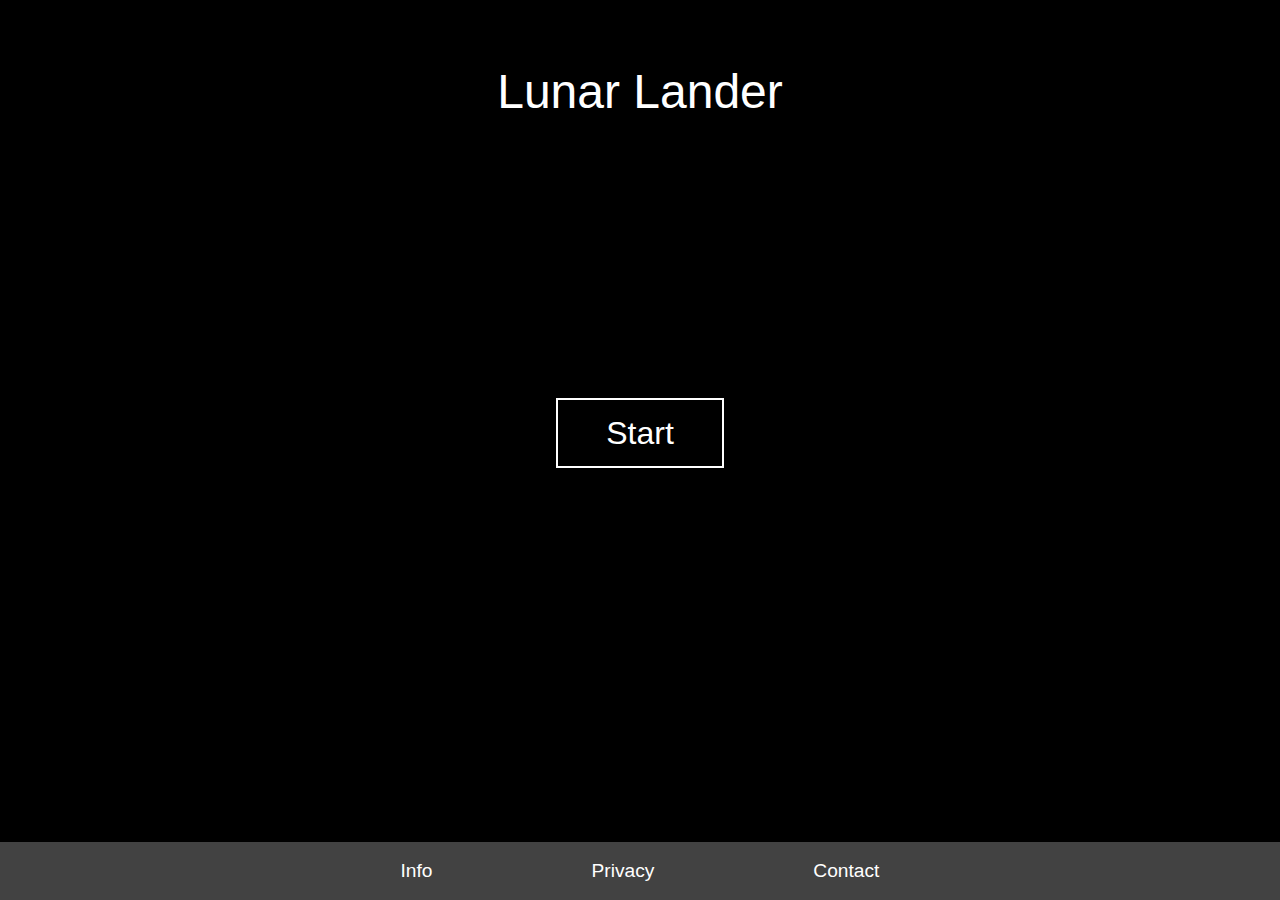
<file: index.html>
<!DOCTYPE html>

<html>

  <head>
    <meta HTTP-EQUIV="CONTENT-TYPE" CONTENT="text/html; charset=utf-8">
    <meta name="viewport" content="width=device-width">
    <title>Lunar Lander</title>
    <meta name="description" content="Remake of the textbased lunar landing game.">
    <meta name="keywords" content="Moon Lander, Lunar Lander, Lunar Landing Game, Jim Storer, Computer Game, hp 65, hp 67">
    <meta name="author" content="Stefan Trenkel">
    <link rel="stylesheet" type="text/css" href="css/main.css">
  </head>

  <body class="app-page">

    <div id="header">
      <a href="index.html">Lunar Lander</a>
    </div>

    <div class="content">

      <div class="content-center">

        <div id="text" class="text title"></div>
        <div id="control" class="control"></div>

        <div id="keyboard" class="keyboard">
          <div>
            <span id="nr1">1</span><span id="nr2">2</span><span id="nr3">3</span><span id="nr4">4</span><span id="nr5">5</span>
          </div>
          <div>
            <span id="nr6">6</span><span id="nr7">7</span><span id="nr8">8</span><span id="nr9">9</span><span id="nr0">0</span>
          </div>
        </div>

      </div>
    </div>

    <div class="templates">
      <!-- Templates werden per JS eingefuegt. Sie bekommen die id ohne "-template" -->
      <input id="start-template" class="input" type="button" value="Start"/>
      <input id="fuel-input-template" class="input" type="text"/>
    </div>

    <div id="footer">
      <a href="help.html">Info</a>
      <a href="privacy.html">Privacy</a>
      <a href="contact.html">Contact</a>
    </div>

  </body>

  <script src="js/Promise.js" type="text/javascript"></script>
  <script src="js/LanderMath.js" type="text/javascript"></script>
  <script src="js/main.js" type="text/javascript"></script>

</html>
</file>
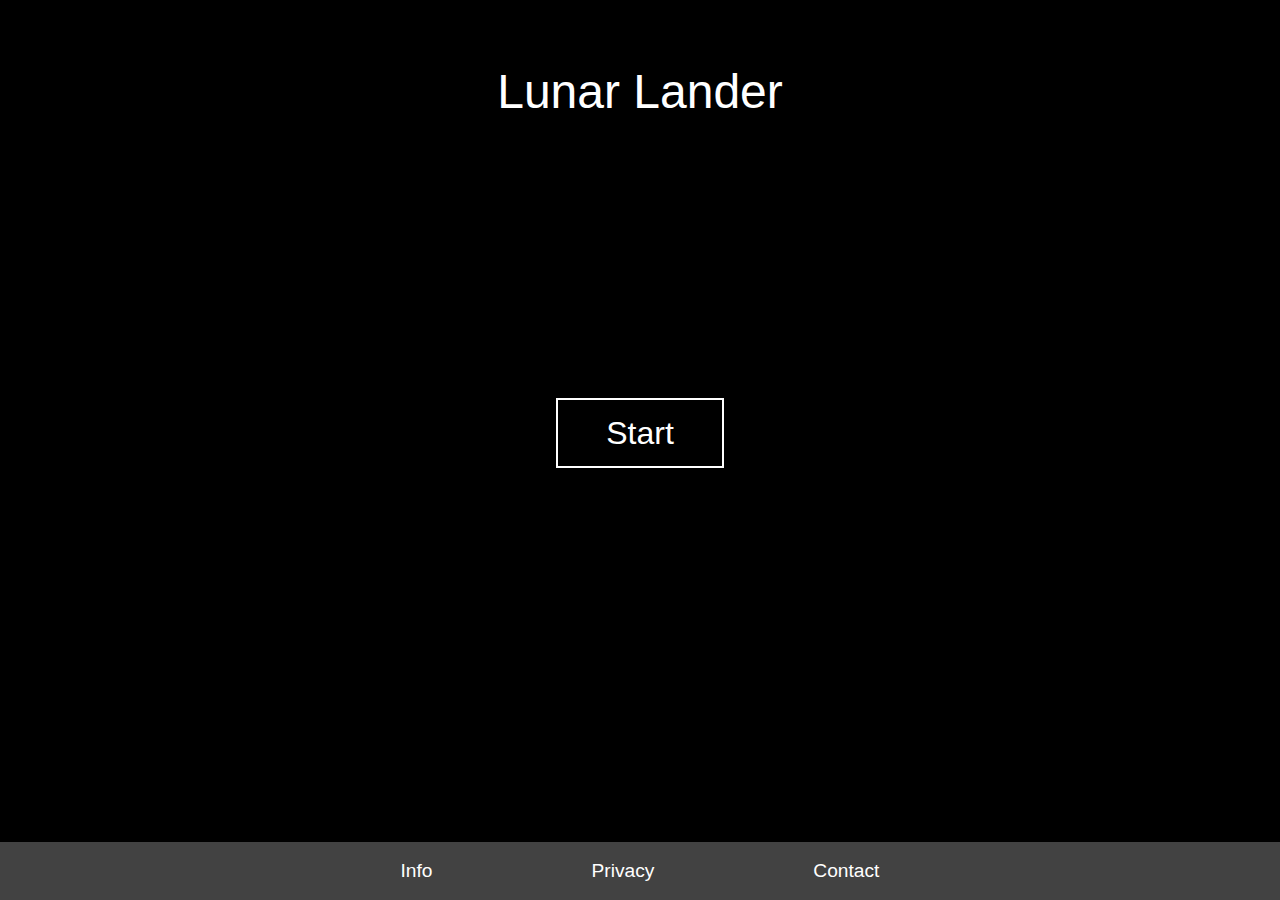
<file: www/index.html>
<!DOCTYPE html>

<html>

  <head>
    <meta HTTP-EQUIV="CONTENT-TYPE" CONTENT="text/html; charset=utf-8">
    <meta name="viewport" content="width=device-width">
    <title>Lunar Lander</title>
    <meta name="description" content="Remake of the textbased lunar landing game.">
    <meta name="keywords" content="Moon Lander, Lunar Lander, Lunar Landing Game, Jim Storer, Computer Game, HP 65, HP 67, FOCAL, DEC PDP-8 MINICOMPUTER, 1969">
    <meta name="author" content="Stefan Trenkel">
    <link rel="stylesheet" type="text/css" href="css/main.css">
  </head>

  <body class="app-page">

    <div id="header">
      <a href="index.html">Lunar Lander</a>
    </div>

    <div class="content">

      <div class="content-center">

        <div id="text" class="text title"></div>
        <div id="control" class="control"></div>

        <div id="keyboard" class="keyboard">
          <div>
            <span id="nr1">1</span><span id="nr2">2</span><span id="nr3">3</span><span id="nr4">4</span><span id="nr5">5</span>
          </div>
          <div>
            <span id="nr6">6</span><span id="nr7">7</span><span id="nr8">8</span><span id="nr9">9</span><span id="nr0">0</span>
          </div>
        </div>

      </div>
    </div>

    <div class="templates">
      <!-- Templates werden per JS eingefuegt. Sie bekommen die id ohne "-template" -->
      <input id="start-template" class="input" type="button" value="Start"/>
      <input id="fuel-input-template" class="input" type="text"/>
    </div>

    <div id="footer">
      <a href="info.html">Info</a>
      <a href="privacy.html">Privacy</a>
      <a href="contact.html">Contact</a>
    </div>

  </body>

  <script src="js/Promise.js" type="text/javascript"></script>
  <script src="js/LanderMath.js" type="text/javascript"></script>
  <script src="js/main.js" type="text/javascript"></script>

</html>
</file>
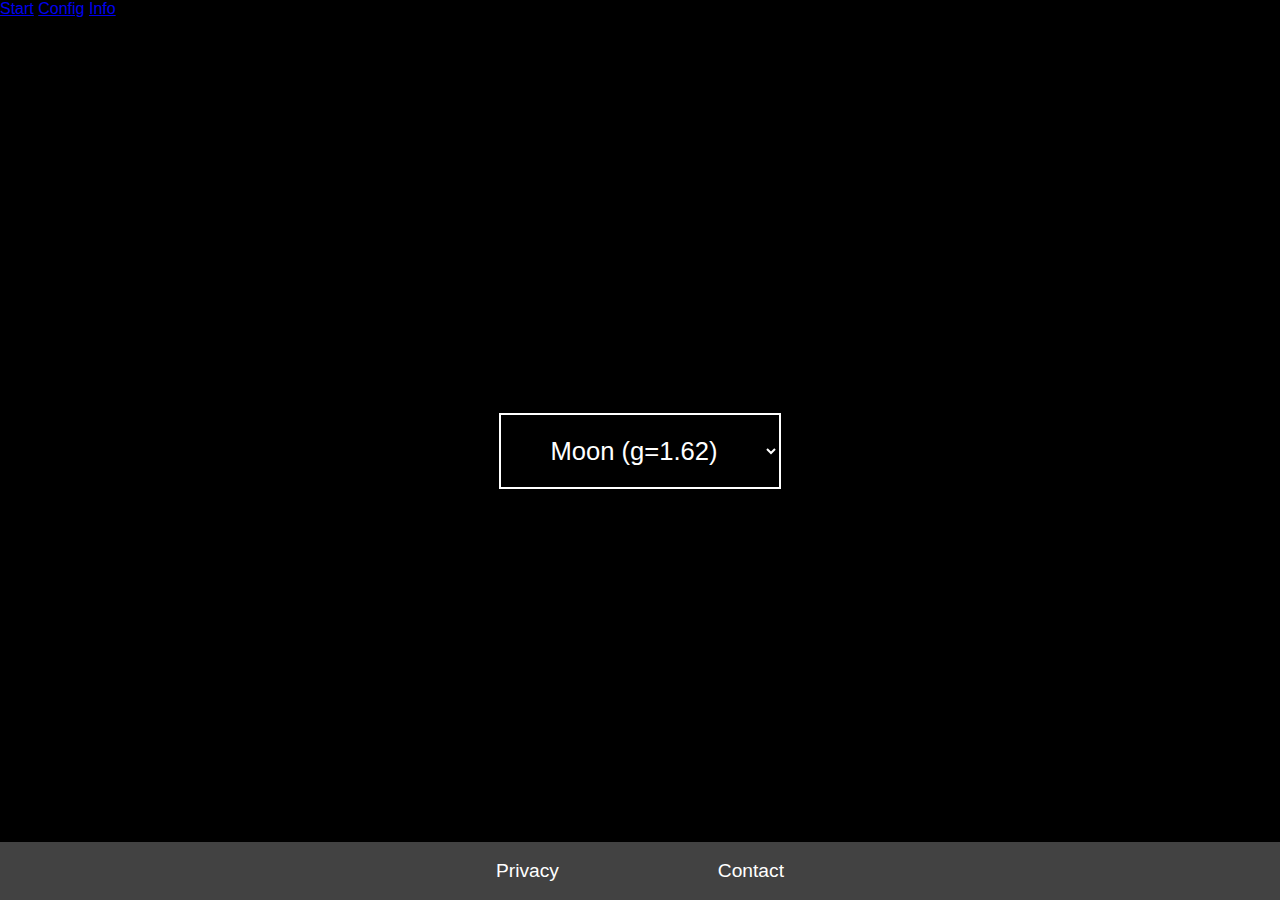
<file: conf.html>
<!DOCTYPE html>

<html>

  <head>
    <meta HTTP-EQUIV="CONTENT-TYPE" CONTENT="text/html; charset=utf-8">
    <meta name="viewport" content="width=device-width">
    <title>Lunar Lander</title>
    <meta name="description" content="Remake of the textbased lunar landing game.">
    <meta name="keywords" content="Moon Lander, Lunar Lander, Lunar Landing Game, Jim Storer, Computer Game, hp 65, hp 67">
    <meta name="author" content="Stefan Trenkel">
    <link rel="stylesheet" type="text/css" href="css/main.css">
  </head>

  <body class="app-page">

    <div class="navigation">
      <a href="index.html">Start</a>
      <a class="active" href="conf.html">Config</a>
      <a href="help.html">Info</a>
    </div>

    <div class="content">
      <div class="content-center">
        <div>
          <select id="planet-selection"></select>
        </div>
      </div>
    </div>

    <div id="footer">
      <a href="privacy.html">Privacy</a>
      <a href="contact.html">Contact</a>
    </div>

  </body>

  <script src="js/conf.js" type="text/javascript"></script>

</html>
</file>
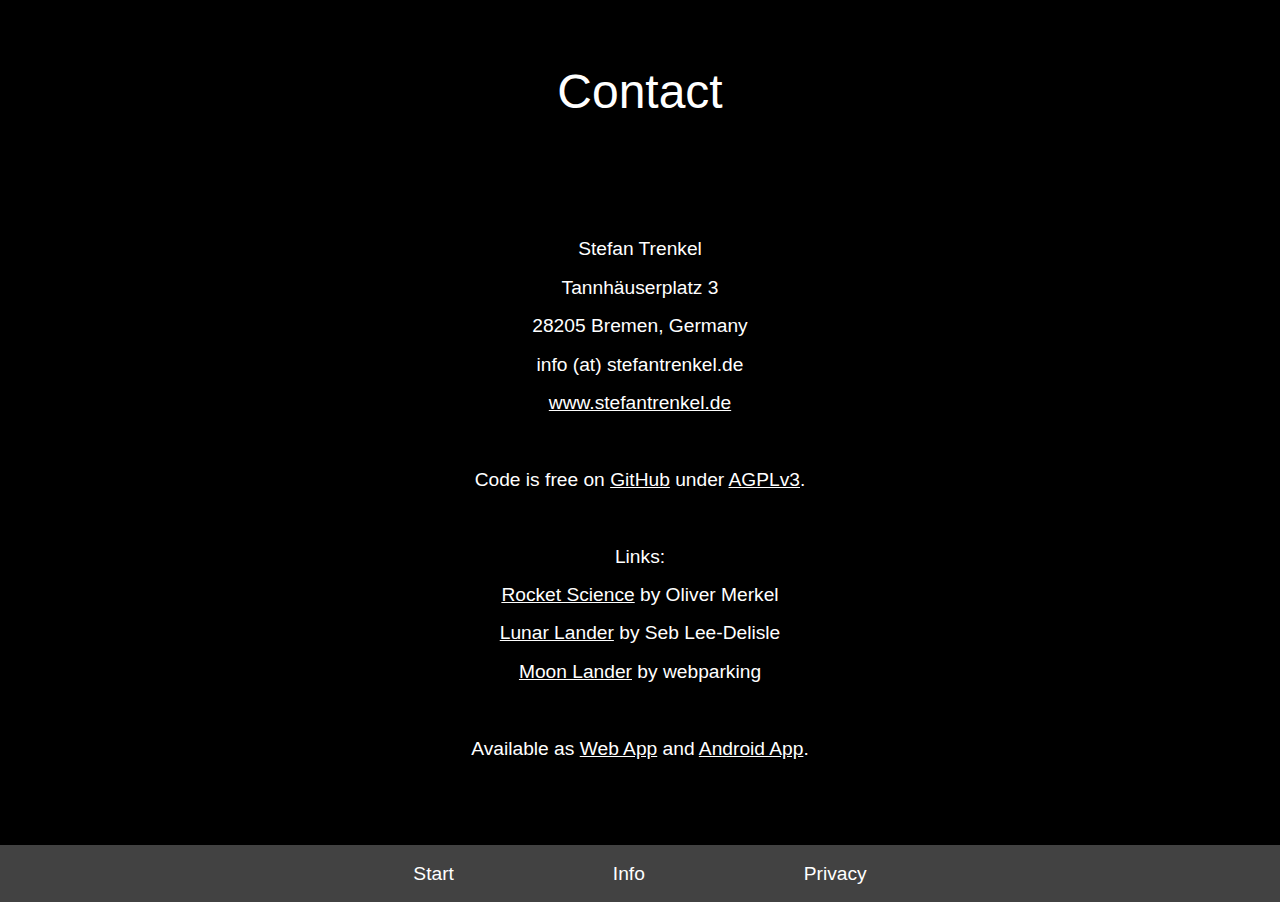
<file: contact.html>
<!DOCTYPE html>

<html>

<head>
  <meta HTTP-EQUIV="CONTENT-TYPE" CONTENT="text/html; charset=utf-8">
  <meta name="viewport" content="width=device-width">
  <title>Lunar Lander</title>
  <meta name="description" content="Remake of the textbased lunar landing game.">
  <meta name="keywords" content="Moon Lander, Lunar Lander, Lunar Landing Game, Jim Storer, Computer Game, hp 65, hp 67">
  <meta name="author" content="Stefan Trenkel">
  <link rel="stylesheet" type="text/css" href="css/main.css">
</head>

<body class="text-page">

  <div id="header">
    <a href="index.html">Contact</a>
  </div>

  <div class="content">
    Stefan Trenkel<br>
    Tannhäuserplatz 3<br>28205 Bremen, Germany<br>
    info (at) stefantrenkel.de<br>
    <a href="http://www.stefantrenkel.de">www.stefantrenkel.de</a>
    <br><br>
    Code is free on <a href="https://github.com/strenkel/lunarlander">GitHub</a>
    under <a href="https://www.gnu.org/licenses/agpl-3.0.en.html">AGPLv3</a>.
    <br><br>
    Links:
    <br>
    <a href="http://omerkel.github.io/rocketscience/html5/src/">Rocket Science</a> by Oliver Merkel<br>
    <a href="http://moonlander.seb.ly/">Lunar Lander</a> by Seb Lee-Delisle<br>
    <a href="http://moonlander.eu/">Moon Lander</a> by webparking
    <br><br>
    Available as <a href="http://www.lunarlander.de">Web App</a> and
    <a href="https://play.google.com/store/apps/details?id=de.stefantrenkel.lunarlander">Android App</a>.
  </div>

  <div id="footer">
    <a href="index.html">Start</a>
    <a href="help.html">Info</a>
    <a href="privacy.html">Privacy</a>
  </div>

</body>

</html>
</file>
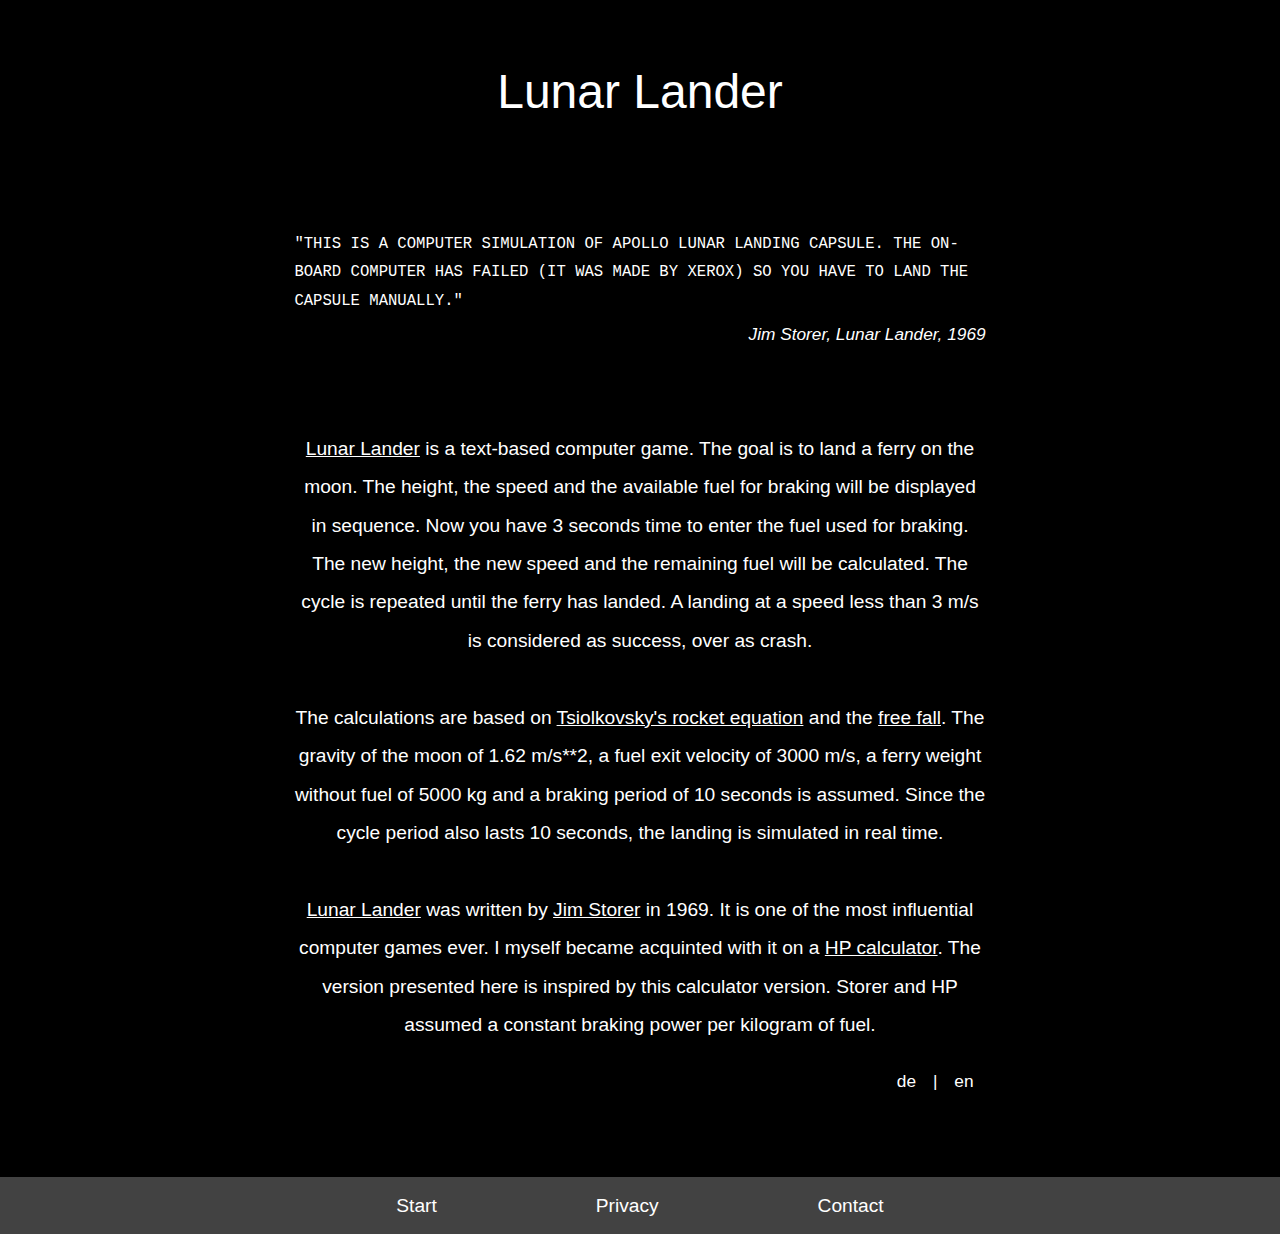
<file: help.html>
<!DOCTYPE html>

<html>

<head>
  <meta HTTP-EQUIV="CONTENT-TYPE" CONTENT="text/html; charset=utf-8">
  <meta name="viewport" content="width=device-width">
  <title>Lunar Lander</title>
  <meta name="description" content="Remake of the textbased lunar landing game.">
  <meta name="keywords" content="Moon Lander, Lunar Lander, Lunar Landing Game, Jim Storer, Computer Game, hp 65, hp 67">
  <meta name="author" content="Stefan Trenkel">
  <link rel="stylesheet" type="text/css" href="css/main.css">
</head>

<body class="text-page">

  <div id="header">
    <a href="index.html">Lunar Lander</a>
  </div>

  <div class="content">

    <div class="quotation">
      "THIS IS A COMPUTER SIMULATION OF APOLLO LUNAR LANDING CAPSULE. THE ON-BOARD COMPUTER HAS FAILED (IT WAS MADE BY
      XEROX) SO YOU HAVE TO LAND THE CAPSULE MANUALLY."
    </div>
    <div class="author">
      Jim Storer, Lunar Lander, 1969
    </div>
    <br>
    <br>
    <div id="text-de">
      <a href="https://de.wikipedia.org/wiki/Lunar_Lander">Lunar Lander</a> ist ein textbasiertes Computerspiel.
      Ziel ist es, mit einer Fähre auf dem Mond zu landen. Angezeigt werden nacheinander die Höhe, die Geschwindigkeit
      und der zur Bremsung verfügbare Treibstoff der Fähre.
      Anschließend hat man 3 Sekunden Zeit, den eingesetzten Treibstoff zur Bremsung einzugeben.
      Daraufhin wird die neue Höhe, die neue Geschwindigkeit und der verbleibende Treibstoff berechnet.
      Nun wiederholt sich der Zyklus bis die Fähre gelandet ist. Eine Landung mit einer Geschwindigkeit
      unter 3&nbsp;m/s gilt als Erfolg, darüber als Crash.
      <br>
      <br> Die Berechnungen basieren auf der
      <a href="http://de.wikipedia.org/wiki/Raketengrundgleichung">Raketengrundgleichung</a>
      und dem <a href="http://de.wikipedia.org/wiki/Freier_Fall">freien Fall</a>.
      Die Bremsleistung pro Kilogramm Treibstoff nimmt so mit abnehmendem Fährengesamtgewicht zu.
      Zugrunde liegt die Gravitation des Mondes von 1,62&nbsp;m/s**2, eine Austrittsgeschwindigkeit des Treibstoffes von
      3.000&nbsp;m/s, ein Fährengewicht ohne Treibstoff von 5.000&nbsp;kg und eine Bremsdauer je Zyklus von 10 Sekunden.
      Da die Zyklusdauer ebenfalls 10 Sekunden beträgt, wird die Landung in Echtzeit simuliert.
      <br>
      <br>
      <a href="http://www.technologizer.com/2009/07/19/lunar-lander/">Lunar Lander</a> wurde 1969 von
      <a href="http://www.cs.brandeis.edu/~storer/">Jim Storer</a> geschrieben. Es ist eines der einflußreichsten
      Computerspiele aller Zeiten.
      Ich selbst habe es in den 70ziger Jahren auf einem <a href="http://www.hpmuseum.org/">HP Taschenrechner</a>
      kennen gelernt. Die hier vorgestellte Version ist dieser Taschenrechner-Version nachempfunden.
      Sowohl bei Storer als auch bei HP wurde eine konstante Bremsleistungen pro Kilogramm Treibstoff unterstellt.
    </div>
    <div id="text-en">
      <a href="https://en.wikipedia.org/wiki/Lunar_Lander_%28video_game_series%29">Lunar Lander</a> is a text-based
      computer game. The goal is to land a ferry on the moon. The height, the speed and
      the available fuel for braking will be displayed in sequence. Now you have 3 seconds time
      to enter the fuel used for braking. The new height, the new speed and the remaining fuel will be calculated.
      The cycle is repeated until the ferry has landed. A landing at a speed less than 3 m/s is considered as success,
      over as crash.
      <br>
      <br> The calculations are based on
      <a href="https://en.wikipedia.org/wiki/Tsiolkovsky_rocket_equation">Tsiolkovsky's rocket equation</a>
      and the <a href="https://en.wikipedia.org/wiki/Free_fall">free fall</a>. The gravity of the moon of 1.62&nbsp;m/s**2,
      a fuel exit velocity of 3000&nbsp;m/s, a ferry weight without fuel of 5000&nbsp;kg and a braking period of 10 seconds is
      assumed. Since the cycle period also lasts 10 seconds, the landing is simulated in real time.
      <br>
      <br>
      <a href="http://www.technologizer.com/2009/07/19/lunar-lander/">Lunar Lander</a> was written by
      <a href="http://www.cs.brandeis.edu/~storer/">Jim Storer</a> in 1969. It is one of the most influential computer
      games ever. I myself became acquinted with it on
      a <a href="http://www.hpmuseum.org/">HP calculator</a>. The version presented here is inspired by this calculator
      version. Storer and HP assumed a constant braking power per kilogram of fuel.
    </div>

    <div id="language-switch"><span id="lang-de">de</span> | <span id="lang-en">en</span></div>

  </div>

  <div id="footer">
    <a href="index.html">Start</a>
    <a href="privacy.html">Privacy</a>
    <a href="contact.html">Contact</a>
  </div>

</body>
<script src="js/lang.js" type="text/javascript"></script>

</html>
</file>
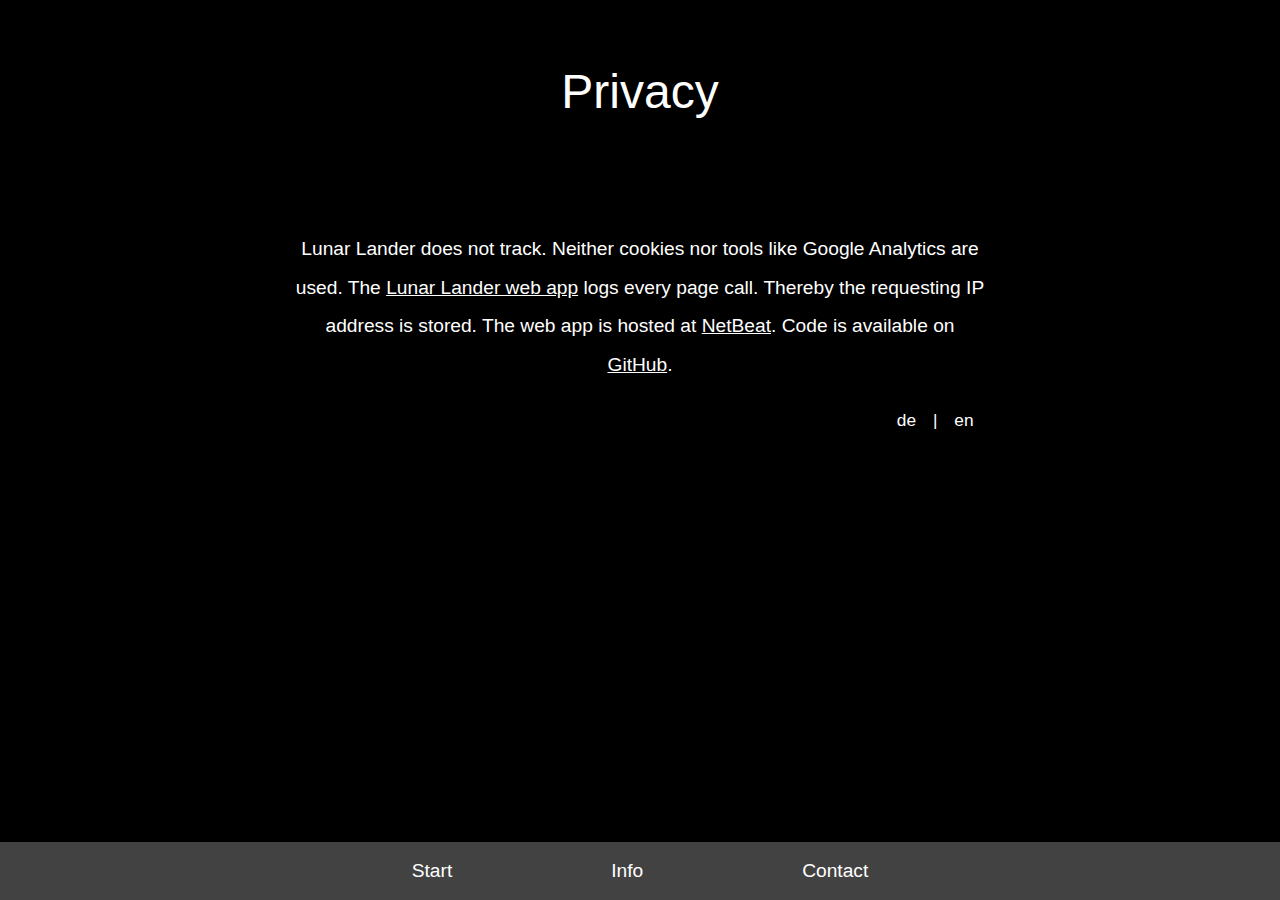
<file: privacy.html>
<!DOCTYPE html>

<html>

<head>
  <meta HTTP-EQUIV="CONTENT-TYPE" CONTENT="text/html; charset=utf-8">
  <meta name="viewport" content="width=device-width">
  <title>Lunar Lander</title>
  <meta name="description" content="Remake of the textbased lunar landing game.">
  <meta name="keywords" content="Moon Lander, Lunar Lander, Lunar Landing Game, Jim Storer, Computer Game, hp 65, hp 67">
  <meta name="author" content="Stefan Trenkel">
  <link rel="stylesheet" type="text/css" href="css/main.css">
</head>

<body class="text-page">

  <div id="header">
    <a href="index.html">Privacy</a>
  </div>

  <div class="content">

    <div id="text-de">
      Lunar Lander trackt nicht. Es werden weder Cookies noch Analyse-Tools
      wie Google Analytics verwendet. Die <a href="http://www.lunarlander.de">Lunar Lander Web-App</a> loggt
      jeden Seitenaufruf. Dabei wird die anfragende IP-Adresse gespeichert. Die Web-App
      ist bei <a href="http://www.netbeat.de/">NetBeat</a> gehostet. Der Code steht auf
      <a href="https://github.com/strenkel/lunarlander">GitHub</a> zur Verfügung.
    </div>
    <div id="text-en">
      Lunar Lander does not track. Neither cookies nor tools like Google Analytics are used.
      The <a href="http://www.lunarlander.de">Lunar Lander web app</a> logs every page call.
      Thereby the requesting IP address is stored.
      The web app is hosted at <a href="http://www.netbeat.de/">NetBeat</a>.
      Code is available on <a href="https://github.com/strenkel/lunarlander">GitHub</a>.
    </div>

    <div id="language-switch"><span id="lang-de">de</span> | <span id="lang-en">en</span></div>

  </div>

  <div id="footer">
    <a href="index.html">Start</a>
    <a href="help.html">Info</a>
    <a href="contact.html">Contact</a>
  </div>

</body>
<script src="js/lang.js" type="text/javascript"></script>

</html>
</file>
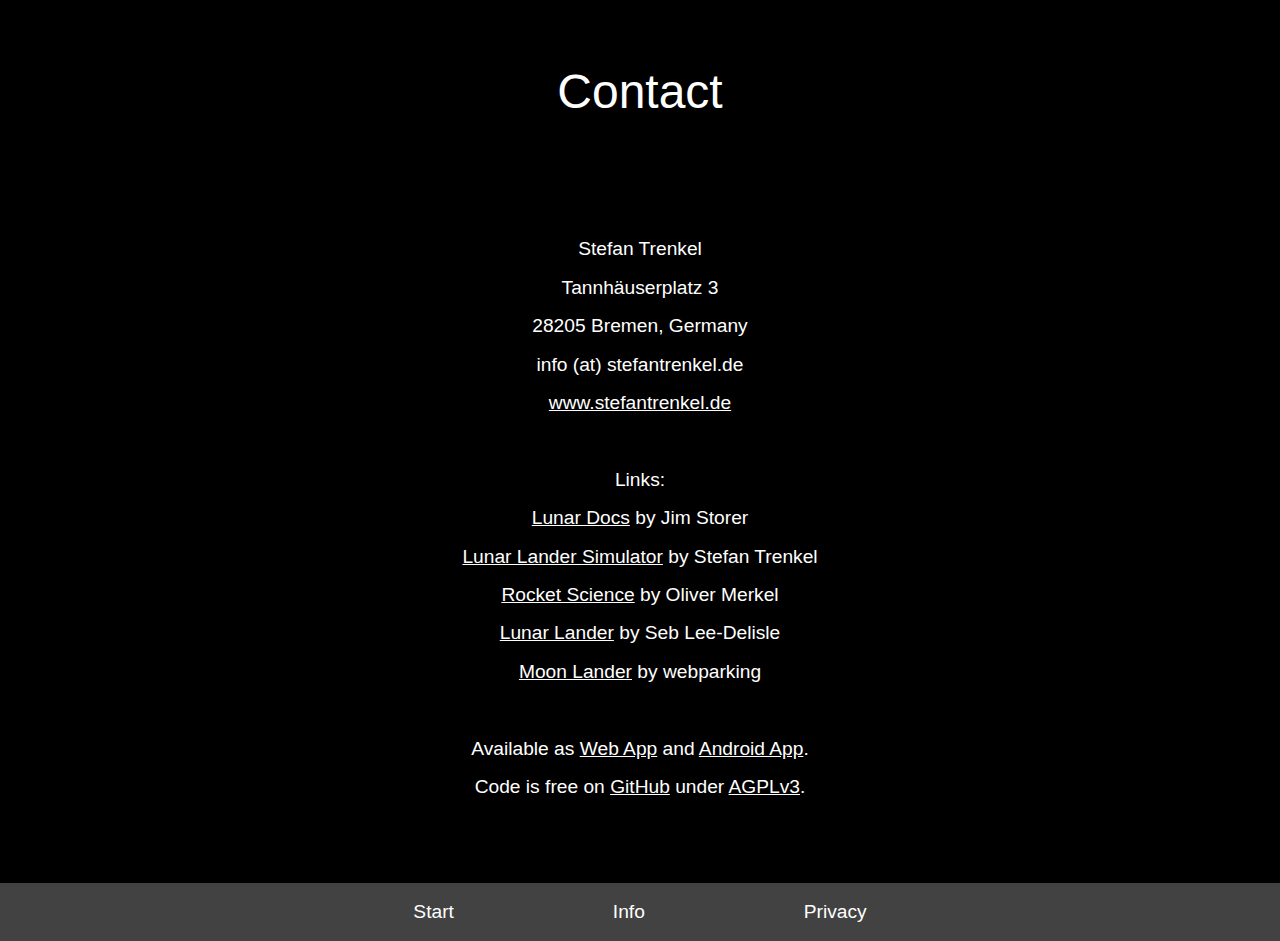
<file: www/contact.html>
<!DOCTYPE html>

<html>

<head>
  <meta HTTP-EQUIV="CONTENT-TYPE" CONTENT="text/html; charset=utf-8">
  <meta name="viewport" content="width=device-width">
  <title>Lunar Lander</title>
  <meta name="description" content="Remake of the textbased lunar landing game.">
  <meta name="keywords" content="Moon Lander, Lunar Lander, Lunar Landing Game, Jim Storer, Computer Game, HP 65, HP 67, FOCAL, DEC PDP-8 MINICOMPUTER, 1969">
  <meta name="author" content="Stefan Trenkel">
  <link rel="stylesheet" type="text/css" href="css/main.css">
</head>

<body class="text-page">

  <div id="header">
    <a href="index.html">Contact</a>
  </div>

  <div class="content">
    Stefan Trenkel<br>
    Tannhäuserplatz 3<br>28205 Bremen, Germany<br>
    info (at) stefantrenkel.de<br>
    <a href="https://www.stefantrenkel.de">www.stefantrenkel.de</a>
    <br><br>
    Links:
    <br>
    <a href="https://www.cs.brandeis.edu/~storer/LunarLander/LunarLander.html">Lunar Docs</a> by Jim Storer<br>
    <a href="https://lunar69.uber.space">Lunar Lander Simulator</a> by Stefan Trenkel<br>
    <a href="http://omerkel.github.io/rocketscience/html5/src/">Rocket Science</a> by Oliver Merkel<br>
    <a href="http://moonlander.seb.ly/">Lunar Lander</a> by Seb Lee-Delisle<br>
    <a href="http://moonlander.eu/">Moon Lander</a> by webparking
    <br><br>
    Available as <a href="https://lulander.uber.space">Web App</a> and
    <a href="https://play.google.com/store/apps/details?id=de.stefantrenkel.lunarlander">Android App</a>.<br>
    Code is free on <a href="https://github.com/strenkel/lunarlander">GitHub</a>
    under <a href="https://www.gnu.org/licenses/agpl-3.0.en.html">AGPLv3</a>.
  </div>

  <div id="footer">
    <a href="index.html">Start</a>
    <a href="info.html">Info</a>
    <a href="privacy.html">Privacy</a>
  </div>

</body>

</html>
</file>
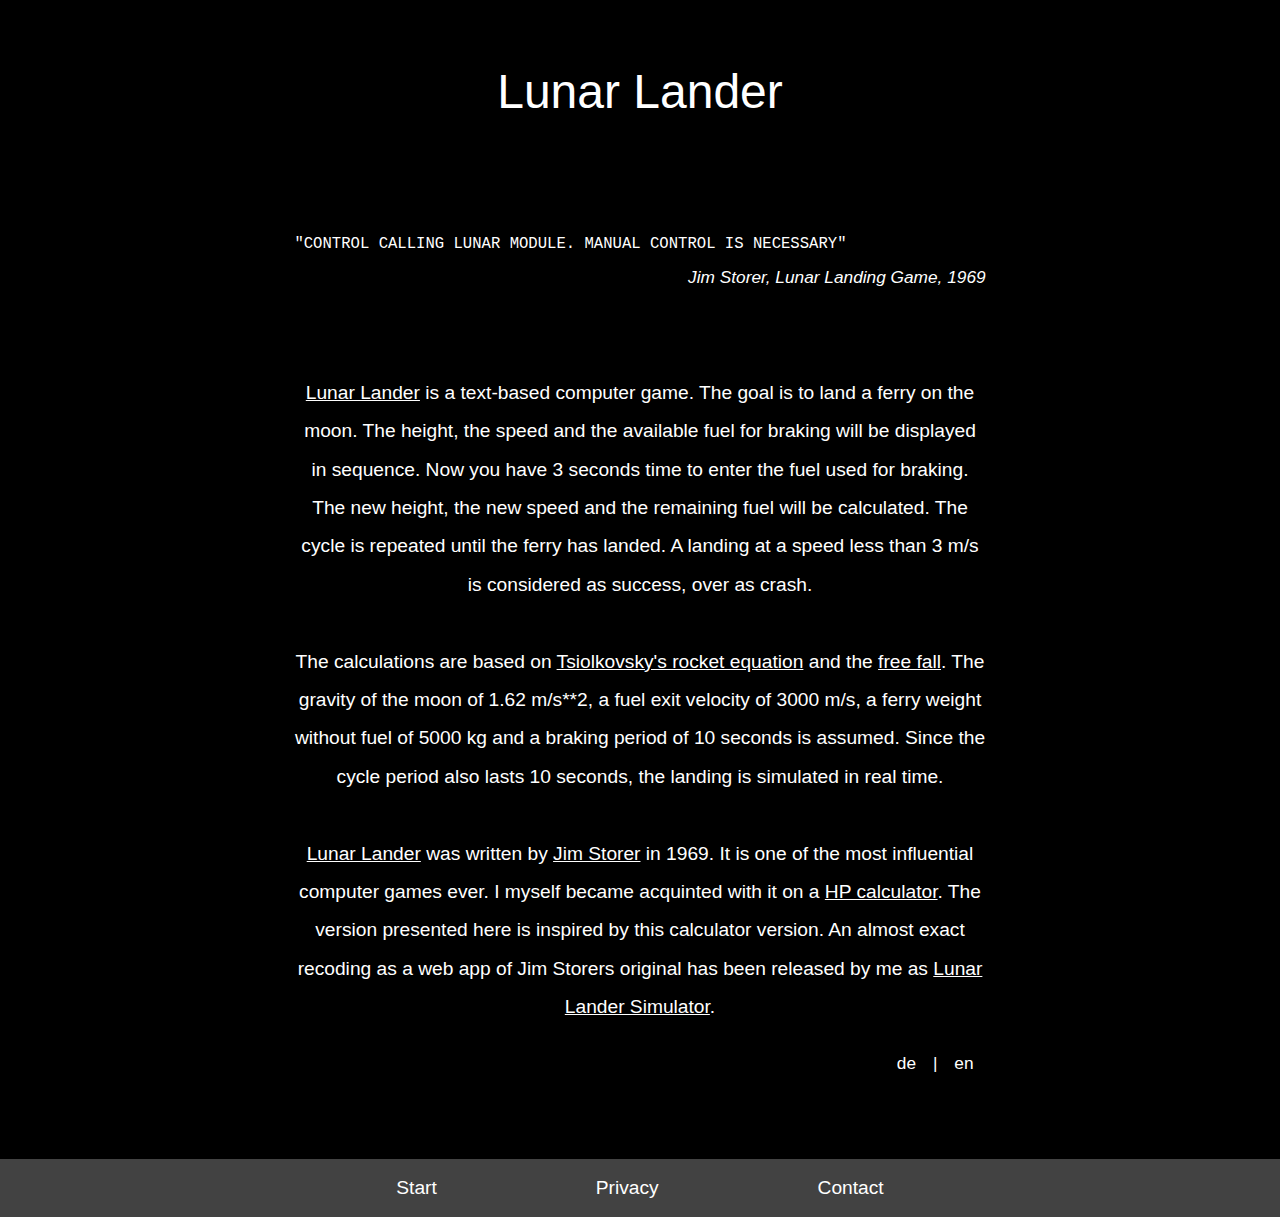
<file: www/info.html>
<!DOCTYPE html>

<html>

<head>
  <meta HTTP-EQUIV="CONTENT-TYPE" CONTENT="text/html; charset=utf-8">
  <meta name="viewport" content="width=device-width">
  <title>Lunar Lander</title>
  <meta name="description" content="Remake of the textbased lunar landing game.">
  <meta name="keywords" content="Moon Lander, Lunar Lander, Lunar Landing Game, Jim Storer, Computer Game, HP 65, HP 67, FOCAL, DEC PDP-8 MINICOMPUTER, 1969">
  <meta name="author" content="Stefan Trenkel">
  <link rel="stylesheet" type="text/css" href="css/main.css">
</head>

<body class="text-page">

  <div id="header">
    <a href="index.html">Lunar Lander</a>
  </div>

  <div class="content">

    <div class="quotation">
      "CONTROL CALLING LUNAR MODULE. MANUAL CONTROL IS NECESSARY"
    </div>
    <div class="author">
      Jim Storer, Lunar Landing Game, 1969
    </div>
    <br>
    <br>
    <div id="text-de">
      <a href="https://de.wikipedia.org/wiki/Lunar_Lander">Lunar Lander</a> ist ein textbasiertes Computerspiel.
      Ziel ist es, mit einer Fähre auf dem Mond zu landen. Angezeigt werden nacheinander die Höhe, die Geschwindigkeit
      und der zur Bremsung verfügbare Treibstoff der Fähre.
      Anschließend hat man 3 Sekunden Zeit, den eingesetzten Treibstoff zur Bremsung einzugeben.
      Daraufhin wird die neue Höhe, die neue Geschwindigkeit und der verbleibende Treibstoff berechnet.
      Nun wiederholt sich der Zyklus bis die Fähre gelandet ist. Eine Landung mit einer Geschwindigkeit
      unter 3&nbsp;m/s gilt als Erfolg, darüber als Crash.
      <br>
      <br> Die Berechnungen basieren auf der
      <a href="https://de.wikipedia.org/wiki/Raketengrundgleichung">Raketengrundgleichung</a>
      und dem <a href="https://de.wikipedia.org/wiki/Freier_Fall">freien Fall</a>.
      Die Bremsleistung pro Kilogramm Treibstoff nimmt so mit abnehmendem Fährengesamtgewicht zu.
      Zugrunde liegt die Gravitation des Mondes von 1,62&nbsp;m/s**2, eine Austrittsgeschwindigkeit des Treibstoffes von
      3.000&nbsp;m/s, ein Fährengewicht ohne Treibstoff von 5.000&nbsp;kg und eine Bremsdauer je Zyklus von 10 Sekunden.
      Da die Zyklusdauer ebenfalls 10 Sekunden beträgt, wird die Landung in Echtzeit simuliert.
      <br>
      <br>
      <a href="https://www.technologizer.com/2009/07/19/lunar-lander/">Lunar Lander</a> wurde 1969 von
      <a href="http://www.cs.brandeis.edu/~storer/">Jim Storer</a> geschrieben. Es ist eines der einflußreichsten
      Computerspiele aller Zeiten. Ich selbst habe es in den 70ziger Jahren auf einem
      <a href="http://www.hpmuseum.org/">HP Taschenrechner</a> kennen gelernt. Die hier vorgestellte Version
      ist dieser Taschenrechner-Version nachempfunden. Ein nahezu exaktes Recoding als Web App von Jim Storers Original
      habe ich als <a href="https://lunar69.uber.space">Lunar Lander Simulator</a> veröffentlicht. 
    </div>
    <div id="text-en">
      <a href="https://en.wikipedia.org/wiki/Lunar_Lander_%28video_game_series%29">Lunar Lander</a> is a text-based
      computer game. The goal is to land a ferry on the moon. The height, the speed and
      the available fuel for braking will be displayed in sequence. Now you have 3 seconds time
      to enter the fuel used for braking. The new height, the new speed and the remaining fuel will be calculated.
      The cycle is repeated until the ferry has landed. A landing at a speed less than 3 m/s is considered as success,
      over as crash.
      <br>
      <br> The calculations are based on
      <a href="https://en.wikipedia.org/wiki/Tsiolkovsky_rocket_equation">Tsiolkovsky's rocket equation</a>
      and the <a href="https://en.wikipedia.org/wiki/Free_fall">free fall</a>. The gravity of the moon of 1.62&nbsp;m/s**2,
      a fuel exit velocity of 3000&nbsp;m/s, a ferry weight without fuel of 5000&nbsp;kg and a braking period of 10 seconds is
      assumed. Since the cycle period also lasts 10 seconds, the landing is simulated in real time.
      <br>
      <br>
      <a href="https://www.technologizer.com/2009/07/19/lunar-lander/">Lunar Lander</a> was written by
      <a href="http://www.cs.brandeis.edu/~storer/">Jim Storer</a> in 1969. It is one of the most influential computer
      games ever. I myself became acquinted with it on a <a href="http://www.hpmuseum.org/">HP calculator</a>.
      The version presented here is inspired by this calculator version. An almost exact recoding as a web app of
      Jim Storers original has been released by me as <a href="https://lunar69.uber.space">Lunar Lander Simulator</a>. 
    </div>

    <div id="language-switch"><span id="lang-de">de</span> | <span id="lang-en">en</span></div>

  </div>

  <div id="footer">
    <a href="index.html">Start</a>
    <a href="privacy.html">Privacy</a>
    <a href="contact.html">Contact</a>
  </div>

</body>
<script src="js/lang.js" type="text/javascript"></script>

</html>
</file>
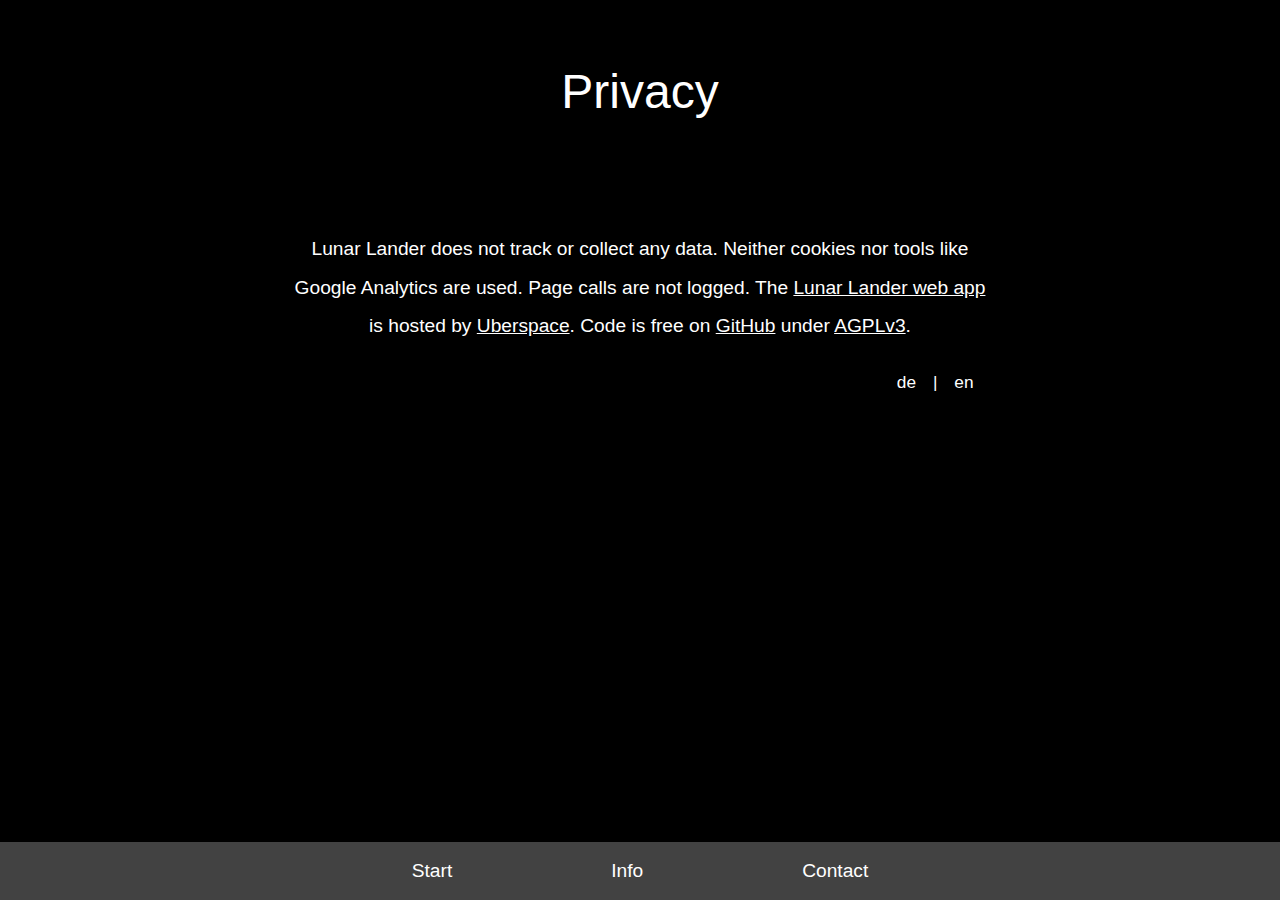
<file: www/privacy.html>
<!DOCTYPE html>

<html>

<head>
  <meta HTTP-EQUIV="CONTENT-TYPE" CONTENT="text/html; charset=utf-8">
  <meta name="viewport" content="width=device-width">
  <title>Lunar Lander</title>
  <meta name="description" content="Remake of the textbased lunar landing game.">
  <meta name="keywords" content="Moon Lander, Lunar Lander, Lunar Landing Game, Jim Storer, Computer Game, HP 65, HP 67, FOCAL, DEC PDP-8 MINICOMPUTER, 1969">
  <meta name="author" content="Stefan Trenkel">
  <link rel="stylesheet" type="text/css" href="css/main.css">
</head>

<body class="text-page">

  <div id="header">
    <a href="index.html">Privacy</a>
  </div>

  <div class="content">

    <div id="text-de">
      Lunar Lander trackt nicht und sammelt keine Daten. Es werden weder Cookies noch Analyse-Tools wie Google Analytics
      verwendet. Seitenaufrufe werden nicht geloggt.
      Die <a href="https://lulander.uber.space">Lunar Lander Web App</a> ist bei
      <a href="https://uberspace.de">Uberspace</a> gehostet.
      Der Code steht auf <a href="https://github.com/strenkel/lunarlander">GitHub</a> zur Verfügung.
    </div>
    <div id="text-en">
      Lunar Lander does not track or collect any data. Neither cookies nor tools like Google Analytics are used.
      Page calls are not logged. The <a href="https://lulander.uber.space">Lunar Lander web app</a> is hosted by
      <a href="https://uberspace.de">Uberspace</a>.
      Code is free on <a href="https://github.com/strenkel/lunarlander">GitHub</a>
      under <a href="https://www.gnu.org/licenses/agpl-3.0.en.html">AGPLv3</a>.
    </div>

    <div id="language-switch"><span id="lang-de">de</span> | <span id="lang-en">en</span></div>

  </div>

  <div id="footer">
    <a href="index.html">Start</a>
    <a href="info.html">Info</a>
    <a href="contact.html">Contact</a>
  </div>

</body>
<script src="js/lang.js" type="text/javascript"></script>

</html>
</file>
<file: css/main.css>
/* HTML, BODY */

html {
  height: 100%;
  font-family: sans-serif;
  font-size: 1em;
}

body {
  margin: 0;
  background-color: black;
  color: white;
}

body.app-page {
  height: 100%;
}

body.text-page {
  min-height: 100%;
  position: relative;
}

/* TAGS */

input, select {
  color: white;
  background-color: black;
  font-family: sans-serif;
  border: 2px solid white;
}

select {
  text-align: center;
  font-size: 1.6em;
  height: 3em;
  width: 11em;
}

select option {
  padding-top: 0.2em;
  height: 1.4em;
  border-right: 1px solid white;
}

select option:last-child {
  border-bottom: 1px solid white;
}

/* HEADER */

#header {
  position: absolute;
  background-color: black;
  width: 100%;
  text-align: center;
  top: 4em;
}

#header a {
  color: #fff;
  text-decoration: none;
  margin: 0.3em;
  font-size: 3em;
}

/* KEYBOARD */

.keyboard {
  display: none;
  margin-top: 4em;
  width: 100%;
}

.keyboard div {
  text-align: center;
  line-height: 3em;
}

.keyboard span {
  display: inline-block;
  border: 1px solid white;
  width: 20%;
  margin: -1px;
  max-width: 6em;
  cursor: pointer;
  -webkit-user-select: none;  /* Chrome all / Safari all */
  -moz-user-select: none;     /* Firefox all */
  -ms-user-select: none;      /* IE 10+ */
  user-select: none;          /* Likely future */
}

/* CONTENT */

#text {
  display: none;
}

.content {
  max-width: 36em;
  margin-right: auto;
  margin-left: auto;
}

.app-page .content {
  display: table;
  height: 90%;
  width: 100%;
}

.text-page .content {
  text-align: center;
  padding: 12em 6% 7em 6%;
  line-height: 2em;
  font-size: 1.2em;
}

.content-center {
  padding-top: 4em;
  padding-bottom: 0.5em;
  padding-left: 1em;
  padding-right: 1em;
  display: table-cell;
  vertical-align: middle;
  text-align: center;
}

.content a, .content a:visited {
  color: white;
}

/* SPECIAL ELEMENTS */

#footer a.active {
  text-decoration: underline;
}

#start {
  line-height: 2em;
  padding-left: 1.5em;
  padding-right: 1.5em;
  font-size: 1em;
  cursor: pointer;
}

#fuel-input {
  height: 2em;
  width: 4em;
  font-size: 1em;
  padding-right: 0.5em;
  text-align: right;
}

.templates {
  display: none;
}

.text.title {
  font-size: 1.5em;
  margin-bottom: 1.7em;
}

#language-switch {
  text-align: right;
  cursor: pointer;
  font-size: 0.9em;
  max-width: 80em;
  margin-top: 1em;
}

#language-switch span {
  padding: 0.7em;
}

#language-switch span:hover {
  text-decoration: underline;
}

.control {
  font-size: 2em;
}

.quotation {
 text-align: left;
 font-family: monospace;
 line-height: 1.8em;
}

.author {
  text-align: right;
  font-style: italic;
  font-size: 0.9em;
}

/* FOOTER */

#footer {
  position: absolute;
  bottom: 0;
  width: 100%;
  background-color: #424242; /* grey 800 */
  color: white;
  height: 3em;
  line-height: 3em;
  text-align: center;
  font-size: 1.2em;
}

#footer a {
  margin: 0 6%;
  color: white;
  text-decoration: none;
}

#footer a:hover {
  text-decoration: underline;
}

@media (max-width: 600px) {
  #header a {
    font-size: 2em;
  }
  .text-page .content {
    font-size: 1em;
  }
  #footer {
    font-size: 1em;
  }
}

@media (max-height: 640px) {
  .keyboard {
    margin-top: 3em;
  }
  #header {
    top: 2em;
  }
  #header a {
    font-size: 2em;
  }
  .text-page .content {
    padding-top: 8em;
    font-size: 1em;
  }
  #footer {
    height: 2em;
    line-height: 2em;
    font-size: 1em;
  }
}

@media (max-height: 360px) {
  .keyboard {
    margin-top: 1em;
  }
  .content-center {
    padding-top: 3em;
  }
  .app-page #header {
    top: 0.5em;
  }
}
</file>
<file: www/css/main.css>
/* HTML, BODY */

html {
  height: 100%;
  font-family: sans-serif;
  font-size: 1em;
}

body {
  margin: 0;
  background-color: black;
  color: white;
}

body.app-page {
  height: 100%;
}

body.text-page {
  min-height: 100%;
  position: relative;
}

/* TAGS */

input, select {
  color: white;
  background-color: black;
  font-family: sans-serif;
  border: 2px solid white;
}

select {
  text-align: center;
  font-size: 1.6em;
  height: 3em;
  width: 11em;
}

select option {
  padding-top: 0.2em;
  height: 1.4em;
  border-right: 1px solid white;
}

select option:last-child {
  border-bottom: 1px solid white;
}

/* HEADER */

#header {
  position: absolute;
  background-color: black;
  width: 100%;
  text-align: center;
  top: 4em;
}

#header a {
  color: #fff;
  text-decoration: none;
  margin: 0.3em;
  font-size: 3em;
}

/* KEYBOARD */

.keyboard {
  display: none;
  margin-top: 4em;
  width: 100%;
}

.keyboard div {
  text-align: center;
  line-height: 3em;
}

.keyboard span {
  display: inline-block;
  border: 1px solid white;
  width: 20%;
  margin: -1px;
  max-width: 6em;
  cursor: pointer;
  -webkit-user-select: none;  /* Chrome all / Safari all */
  -moz-user-select: none;     /* Firefox all */
  -ms-user-select: none;      /* IE 10+ */
  user-select: none;          /* Likely future */
}

/* CONTENT */

#text {
  display: none;
}

.content {
  max-width: 36em;
  margin-right: auto;
  margin-left: auto;
}

.app-page .content {
  display: table;
  height: 90%;
  width: 100%;
}

.text-page .content {
  text-align: center;
  padding: 12em 6% 7em 6%;
  line-height: 2em;
  font-size: 1.2em;
}

.content-center {
  padding-top: 4em;
  padding-bottom: 0.5em;
  padding-left: 1em;
  padding-right: 1em;
  display: table-cell;
  vertical-align: middle;
  text-align: center;
}

.content a, .content a:visited {
  color: white;
}

/* SPECIAL ELEMENTS */

#footer a.active {
  text-decoration: underline;
}

#start {
  line-height: 2em;
  padding-left: 1.5em;
  padding-right: 1.5em;
  font-size: 1em;
  cursor: pointer;
}

#fuel-input {
  height: 2em;
  width: 4em;
  font-size: 1em;
  padding-right: 0.5em;
  text-align: right;
}

.templates {
  display: none;
}

.text.title {
  font-size: 1.5em;
  margin-bottom: 1.7em;
}

#language-switch {
  text-align: right;
  cursor: pointer;
  font-size: 0.9em;
  max-width: 80em;
  margin-top: 1em;
}

#language-switch span {
  padding: 0.7em;
}

#language-switch span:hover {
  text-decoration: underline;
}

.control {
  font-size: 2em;
}

.quotation {
 text-align: left;
 font-family: monospace;
 line-height: 1.8em;
}

.author {
  text-align: right;
  font-style: italic;
  font-size: 0.9em;
}

/* FOOTER */

#footer {
  position: absolute;
  bottom: 0;
  width: 100%;
  background-color: #424242; /* grey 800 */
  color: white;
  height: 3em;
  line-height: 3em;
  text-align: center;
  font-size: 1.2em;
}

#footer a {
  margin: 0 6%;
  color: white;
  text-decoration: none;
}

#footer a:hover {
  text-decoration: underline;
}

@media (max-width: 600px) {
  #header a {
    font-size: 2em;
  }
  .text-page .content {
    font-size: 1em;
  }
  #footer {
    font-size: 1em;
  }
}

@media (max-height: 640px) {
  .keyboard {
    margin-top: 3em;
  }
  #header {
    top: 2em;
  }
  #header a {
    font-size: 2em;
  }
  .text-page .content {
    padding-top: 8em;
    font-size: 1em;
  }
  #footer {
    height: 2em;
    line-height: 2em;
    font-size: 1em;
  }
}

@media (max-height: 360px) {
  .keyboard {
    margin-top: 1em;
  }
  .content-center {
    padding-top: 3em;
  }
  .app-page #header {
    top: 0.5em;
  }
}
</file>
